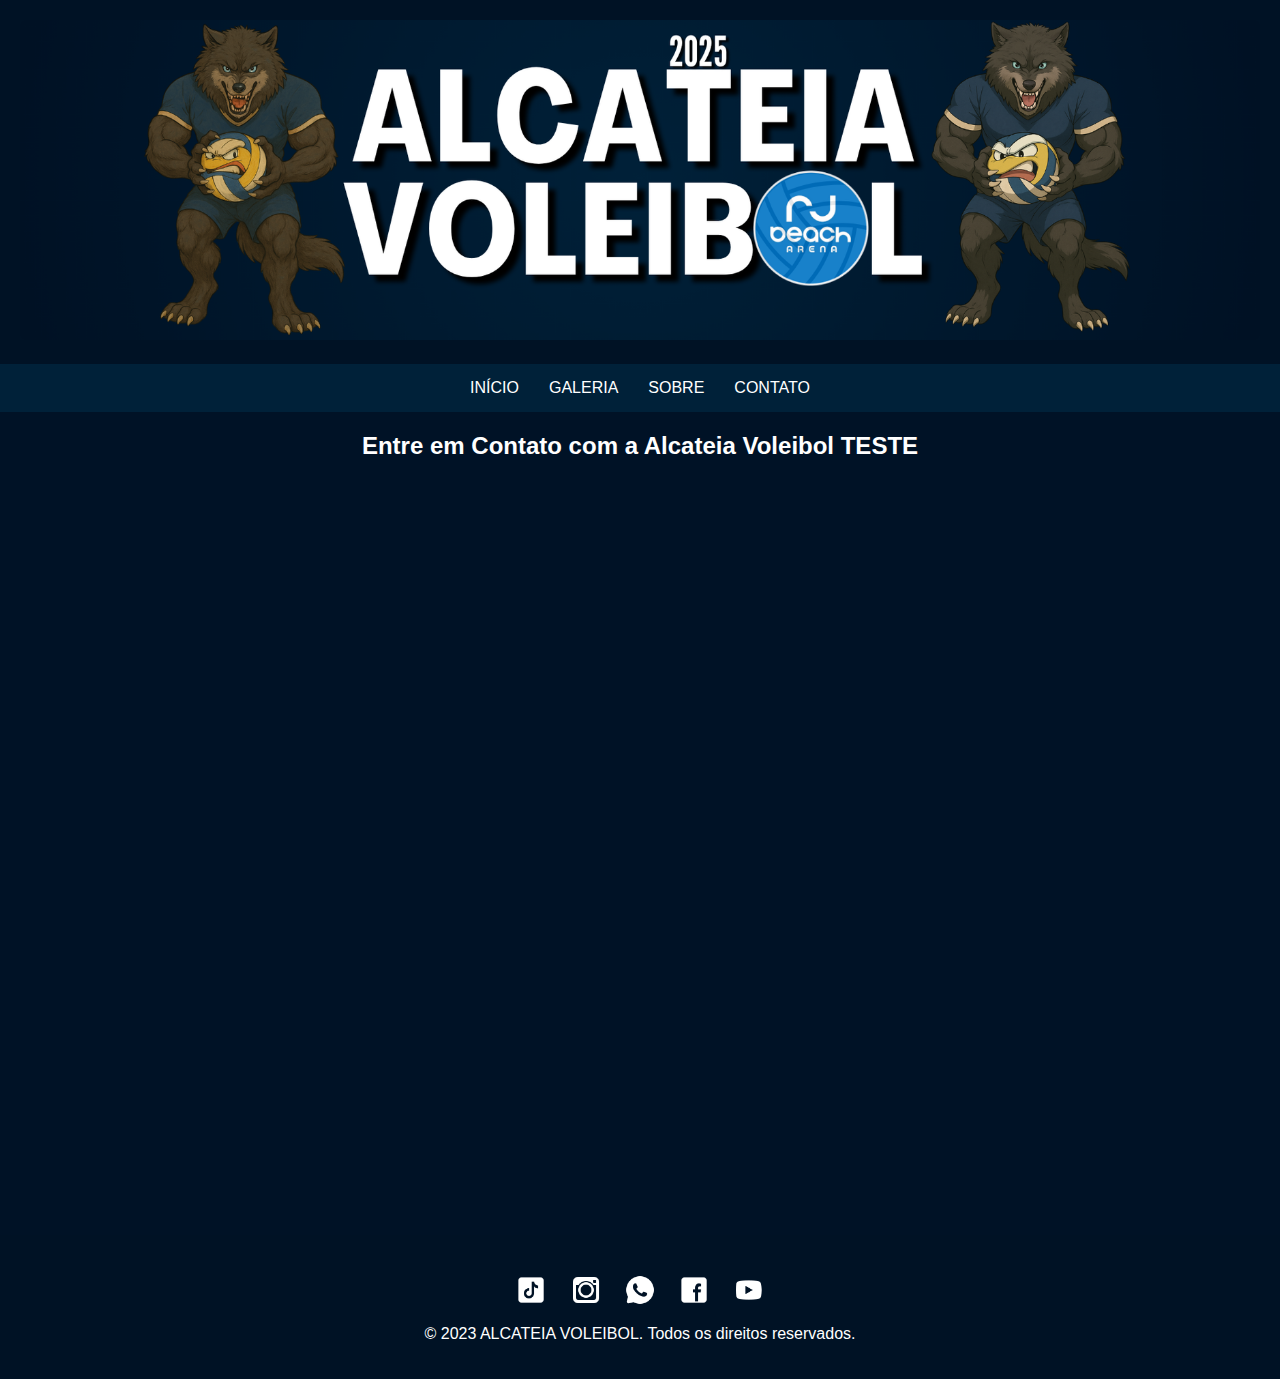
<file: contato.html>
<!DOCTYPE html>
<html lang="pt-br">
<head>
  <meta charset="UTF-8">
  <title>Contato | Alcateia Voleibol</title>
  <link rel="stylesheet" href="formulario.css">
  <link rel="stylesheet" href="style.css">
   <script>
    function updateCharCount() {
      const textarea = document.getElementById("mensagem");
      const counter = document.getElementById("charCount");
      const remaining = 600 - textarea.value.length;
      counter.textContent = `Restam ${remaining} caracteres`;
    }

    function toggleOutroCampo(select) {
      const outroInput = document.getElementById("outroInput");
      outroInput.style.display = select.value === "Outros" ? "block" : "none";
    }
  </script>
     <script>
	           document.querySelector("form").addEventListener("submit", function(event) {
        event.preventDefault();
        const form = this;
        const data = new FormData(form);
        fetch(form.action, {
          method: "POST",
          body: data,
          headers: {
            'Accept': 'application/json'
          }
        }).then(response => {
          if (response.ok) {
            document.getElementById("successMessage").style.display = "block";
            form.reset();
            updateCharCount();
            toggleOutroCampo({value: ""});
          }
        });
      });
    </script>
	   
	     
  
</head>
<body>
   <header>
     <img alt="Logo Alcateia Voleibol" src="imagens/banner.png" style="max-height: 100%";/>
   </header>
     <nav>
       <a href="index.html">INÍCIO</a>
       <a href="galeria.html">GALERIA</a>
       <a href="sobre.html">SOBRE</a>
       <a href="contato.html">CONTATO</a>
     </nav>
     <h2 class="blinking centered">Entre em Contato com a Alcateia Voleibol TESTE</h2>

    <form action="https://formsubmit.co/alcateiavoleibol2023@gmail.com" method="POST" class="fade-in">

   <!-- <input type="hidden" name="_cc" value="alcateiavoleibol2023@gmail.com">
    <input type="hidden" name="_next" value="https://alcateiavoleibol.github.io/alcateiavoleibol/obrigado.html">
    <input type="hidden" name="_captcha" value="false"> -->

    <label for="nome">Nome *</label>
    <input type="text" id="nome" name="Nome" required>

    <label for="telefone">Telefone *</label>
    <input type="tel" id="telefone" name="Telefone" required>

    <label for="email">E-mail *</label>
    <input type="email" id="email" name="Email" required>

    <label for="sexo">Sexo *</label>
    <select id="sexo" name="Sexo" required>
      <option value="">Selecione</option>
      <option value="Masculino">Masculino</option>
      <option value="Feminino">Feminino</option>
      <option value="Prefiro não informar">Prefiro não informar</option>
    </select>

    <label for="origem">Como conheceu a ALCATEIA VOLEIBOL?</label>
    <select id="origem" name="Como conheceu?" onchange="toggleOutroCampo(this)">
      <option value="">Selecione</option>
      <option value="Google">Google</option>
      <option value="Instagram">Instagram</option>
      <option value="TikTok">TikTok</option>
      <option value="YouTube">YouTube</option>
      <option value="Facebook">Facebook</option>
      <option value="Amigo/Colega">Amigo/Colega</option>
      <option value="Outros">Outros</option>
    </select>
    <input type="text" name="Outro (especifique)" id="outroInput" style="display:none;" placeholder="Especifique como conheceu">

    <label for="indicacao">Qual a probabilidade de você indicar a Alcateia para um amigo ou colega?</label>
    <div class="range-numbers">
      <span>0</span><span>1</span><span>2</span><span>3</span><span>4</span><span>5</span><span>6</span><span>7</span><span>8</span><span>9</span><span>10</span>
    </div>
    <div class="range-labels">
      <span>Nada provável</span>
      <span>Extremamente provável</span>
    </div>
    <input type="range" id="indicacao" name="Probabilidade de Indicação" min="0" max="10">

    <label for="mensagem">Mensagem (máx. 600 caracteres)</label>
    <textarea id="mensagem" name="Mensagem" maxlength="600" rows="5" oninput="updateCharCount()"></textarea>
    <div id="charCount">Restam 600 caracteres</div>

    <button type="submit">Enviar</button>
  
    <p id="successMessage" style="display:none; text-align:center; margin-top:20px; color:#00ff88;">
      Ticket gerado e mensagem enviada com sucesso. Obrigado!
    </p>
    </form>
  <!-- <script>
      document.querySelector("form").addEventListener("submit", function(event) {
        event.preventDefault();
        const form = this;
        const data = new FormData(form);
        fetch(form.action, {
          method: "POST",
          body: data,
          headers: {
            'Accept': 'application/json'
          }
        }).then(response => {
          if (response.ok) {
            document.getElementById("successMessage").style.display = "block";
            form.reset();
            updateCharCount();
            toggleOutroCampo({value: ""});
          }
        });
      });
    </script> -->
<footer>
  <div class="social-icons" style="text-align:center; margin-top: 20px;">
    <a href="https://www.tiktok.com/@alcateiavoleibol" target="_blank"><img alt="TikTok" src="imagens/tiktok.png" style="width:30px; margin: 0 10px;"/></a>
    <a href="https://www.instagram.com/alcateiavoleibol.oficial" target="_blank"><img alt="Instagram" src="imagens/instagram.png" style="width:30px; margin: 0 10px;"/></a>
    <a href="https://api.whatsapp.com/send?l=pt&phone=5521967248256" target="_blank"><img alt="WhatsApp" src="imagens/whatsapp.png" style="width:30px; margin: 0 10px;"/></a>
    <a href="https://alcateiavoleibol.github.io/alcateiavoleibol/" target="_blank"><img alt="Facebook" src="imagens/facebook.png" style="width:30px; margin: 0 10px;"/></a>
    <a href="https://www.youtube.com/@AlcateiaVoleibol" target="_blank"><img alt="YouTube" src="imagens/youtube.png" style="width:30px; margin: 0 10px;"/></a>
  </div>
   <p>&copy; 2023 ALCATEIA VOLEIBOL. Todos os direitos reservados.</p>
</footer>
</body>
</html>
</file>
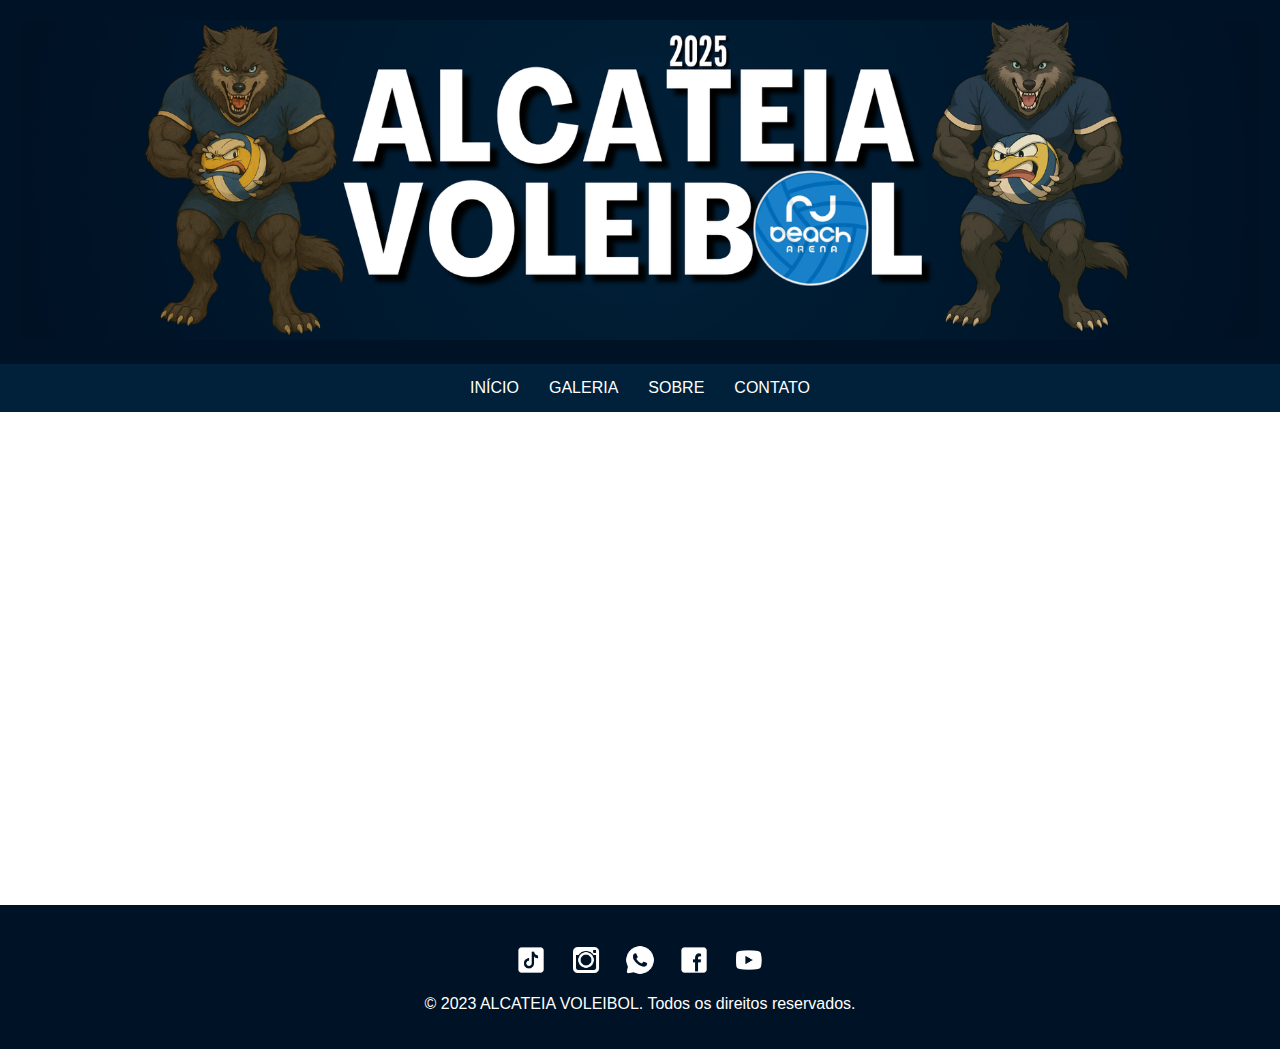
<file: contatoantigo.html>
<!DOCTYPE html>

<html lang="pt-BR">
<head>
<meta charset="utf-8"/>
<meta content="width=device-width, initial-scale=1.0" name="viewport"/>
<title>Contato - Alcateia Voleibol</title>
<link href="style.css" rel="stylesheet"/>
</head>
<body>
<header>
<img alt="Logo Alcateia Voleibol" src="imagens/banner.png" style="max-height: 100%";/>
</header>
<nav>
<a href="index.html">INÍCIO</a>
<a href="galeria.html">GALERIA</a>
<a href="sobre.html">SOBRE</a>
<a href="contato.html">CONTATO</a>
</nav>
<main class="fade-in">
<section class="about-section">
<h3 style="font-size:250%">COMUNICADO: CONTATO EM MANUTENÇÃO</h3>
<br>
<h2>
<div style="text-align:center;">
  <font size="5" color="#FFFFFF">
	
	Atualmente, nosso site e o acervo de <img alt="Instagram" src="imagens/google-photos.png" style="width:40px; margin: 0 10px;"/></a> Fotos | Vídeos <img alt="Instagram" src="imagens/youtube.png" style="width:40px; margin: 0 10px;"/></a> estão passando por uma fase de manutenção para melhorias significativas. Pedimos a sua paciência, pois em breve teremos novidades empolgantes para compartilhar. 
    
  </font>
</div>
<div style="text-align:left;">
  <font size="5" color="#FFFF00">
    <p>
      <br>&nbsp Agradecemos a compreensão.
      <br><br>&nbsp Att., Equipe Alcateia <br><br>
    </p>
  </font>
</div>
</h2>
</section>
</main>

<footer>
  <div class="social-icons" style="text-align:center; margin-top: 20px;">
    <a href="https://www.tiktok.com/@alcateiavoleibol" target="_blank"><img alt="TikTok" src="imagens/tiktok.png" style="width:30px; margin: 0 10px;"/></a>
    <a href="https://www.instagram.com/alcateiavoleibol.oficial" target="_blank"><img alt="Instagram" src="imagens/instagram.png" style="width:30px; margin: 0 10px;"/></a>
    <a href="https://wa.me/21967248256" target="_blank"><img alt="WhatsApp" src="imagens/whatsapp.png" style="width:30px; margin: 0 10px;"/></a>
    <a href="https://alcateiavoleibol.github.io/alcateiavoleibol/" target="_blank"><img alt="Facebook" src="imagens/facebook.png" style="width:30px; margin: 0 10px;"/></a>
    <a href="https://www.youtube.com/@AlcateiaVoleibol" target="_blank"><img alt="YouTube" src="imagens/youtube.png" style="width:30px; margin: 0 10px;"/></a>
  </div>
   <p>&copy; 2023 ALCATEIA VOLEIBOL. Todos os direitos reservados.</p>
</footer>
</body>
</html>
</file>
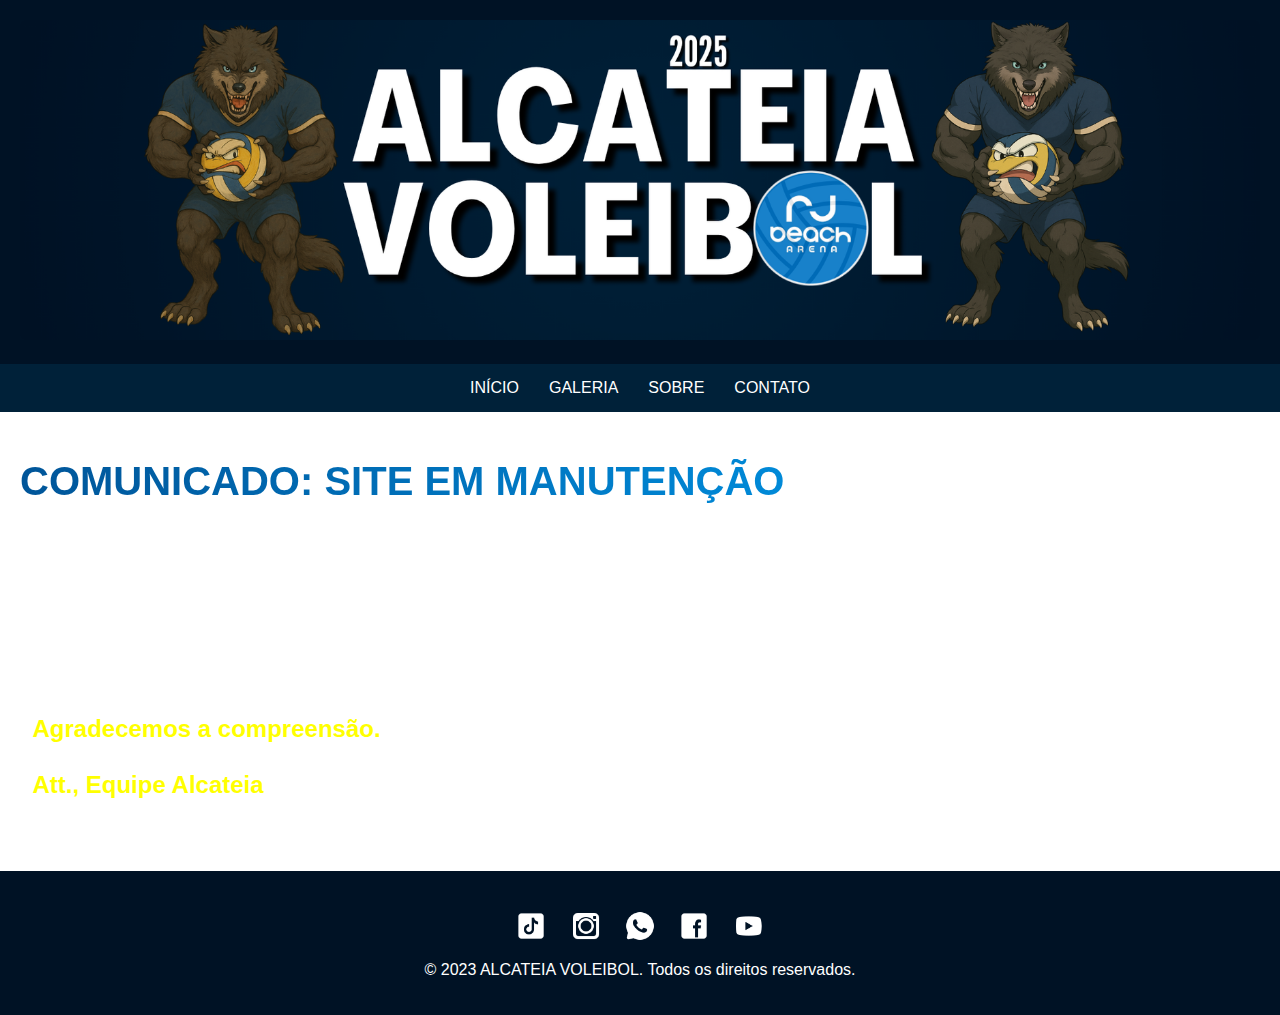
<file: sobre.html>
<!DOCTYPE html>

<html lang="pt-BR">
<head>
<meta charset="utf-8"/>
<meta content="width=device-width, initial-scale=1.0" name="viewport"/>
<title>Sobre - Alcateia Voleibol</title>
<link href="style.css" rel="stylesheet"/>
</head>
<body>
<header>
<img alt="Logo Alcateia Voleibol" src="imagens/banner.png" style="max-height: 100%";/>
</header>
<nav>
<a href="index.html">INÍCIO</a>
<a href="galeria.html">GALERIA</a>
<a href="sobre.html">SOBRE</a>
<a href="contato.html">CONTATO</a>
</nav>

<main>
<section class="about-section">
<h1 style="font-size:250%">COMUNICADO: SITE EM MANUTENÇÃO</h1>
<br>
<h2>
<div style="text-align:center;">
  <font size="5" color="#FFFFFF">
	
	Atualmente, nosso site e o acervo de <img alt="Instagram" src="imagens/google-photos.png" style="width:40px; margin: 0 10px;"/></a> Fotos | Vídeos <img alt="Instagram" src="imagens/youtube.png" style="width:40px; margin: 0 10px;"/></a> estão passando por uma fase de manutenção para melhorias significativas. Pedimos a sua paciência, pois em breve teremos novidades empolgantes para compartilhar. 
    
  </font>
</div>
<div style="text-align:left;">
  <font size="5" color="#FFFF00">
    <p>
      <br>&nbsp Agradecemos a compreensão.
      <br><br>&nbsp Att., Equipe Alcateia <br><br>
    </p>
  </font>
</div>
</h2>
</section>
</main>

<footer>
<div class="social-icons" style="text-align:center; margin-top: 20px;">
<a href="https://www.tiktok.com" target="_blank"><img alt="TikTok" src="imagens/tiktok.png" style="width:30px; margin: 0 10px;"/></a>
<a href="https://www.instagram.com" target="_blank"><img alt="Instagram" src="imagens/instagram.png" style="width:30px; margin: 0 10px;"/></a>
<a href="https://wa.me/" target="_blank"><img alt="WhatsApp" src="imagens/whatsapp.png" style="width:30px; margin: 0 10px;"/></a>
<a href="https://www.facebook.com" target="_blank"><img alt="Facebook" src="imagens/facebook.png" style="width:30px; margin: 0 10px;"/></a>
<a href="https://www.youtube.com" target="_blank"><img alt="YouTube" src="imagens/youtube.png" style="width:30px; margin: 0 10px;"/></a>
</div>
   <p>&copy; 2023 ALCATEIA VOLEIBOL. Todos os direitos reservados.</p>
</footer>
</body>
</html>
</file>
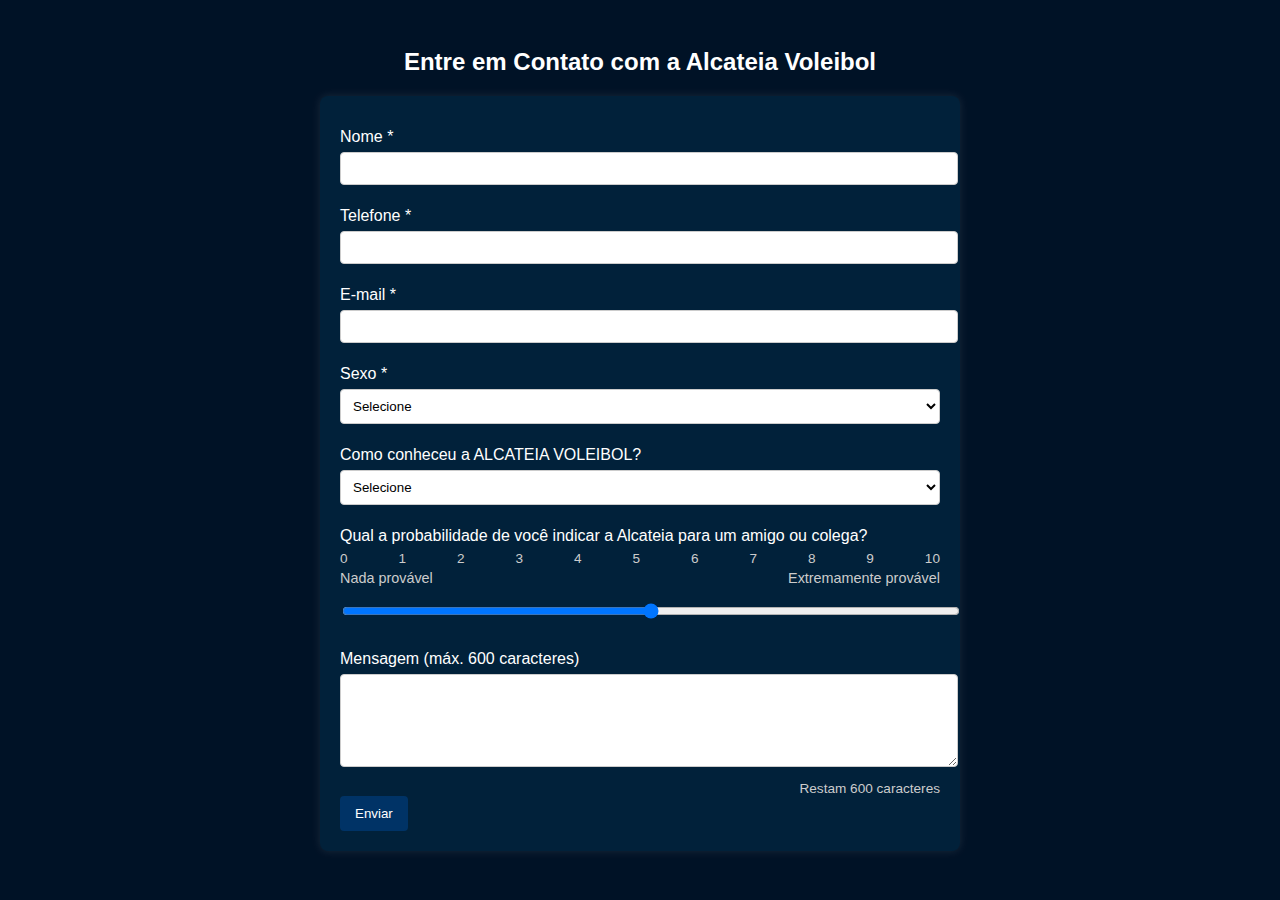
<file: contatot/contato.html>
<!DOCTYPE html>
<html lang="pt-br">
<head>
  <meta charset="UTF-8">
  <title>Contato | Alcateia Voleibol</title>
  <link rel="stylesheet" href="formulario.css">
  <script>
    function updateCharCount() {
      const textarea = document.getElementById("mensagem");
      const counter = document.getElementById("charCount");
      const remaining = 600 - textarea.value.length;
      counter.textContent = `Restam ${remaining} caracteres`;
    }

    function toggleOutroCampo(select) {
      const outroInput = document.getElementById("outroInput");
      outroInput.style.display = select.value === "Outros" ? "block" : "none";
    }
  </script>
</head>
<body>

  <h2 class="blinking centered">Entre em Contato com a Alcateia Voleibol</h2>

  <form action="https://formsubmit.co/alcateiavoleibol@outlook.com.br" method="POST" class="fade-in">

    <input type="hidden" name="_cc" value="alcateiavoleibol2023@gmail.com">
    <input type="hidden" name="_next" value="https://alcateiavoleibol.github.io/alcateiavoleibol/obrigado.html">
    <input type="hidden" name="_captcha" value="false">

    <label for="nome">Nome *</label>
    <input type="text" id="nome" name="Nome" required>

    <label for="telefone">Telefone *</label>
    <input type="tel" id="telefone" name="Telefone" required>

    <label for="email">E-mail *</label>
    <input type="email" id="email" name="Email" required>

    <label for="sexo">Sexo *</label>
    <select id="sexo" name="Sexo" required>
      <option value="">Selecione</option>
      <option value="Masculino">Masculino</option>
      <option value="Feminino">Feminino</option>
      <option value="Prefiro não informar">Prefiro não informar</option>
    </select>

    <label for="origem">Como conheceu a ALCATEIA VOLEIBOL?</label>
    <select id="origem" name="Como conheceu?" onchange="toggleOutroCampo(this)">
      <option value="">Selecione</option>
      <option value="Google">Google</option>
      <option value="Instagram">Instagram</option>
      <option value="TikTok">TikTok</option>
      <option value="YouTube">YouTube</option>
      <option value="Facebook">Facebook</option>
      <option value="Amigo/Colega">Amigo/Colega</option>
      <option value="Outros">Outros</option>
    </select>
    <input type="text" name="Outro (especifique)" id="outroInput" style="display:none;" placeholder="Especifique como conheceu">

    <label for="indicacao">Qual a probabilidade de você indicar a Alcateia para um amigo ou colega?</label>
    <div class="range-numbers">
      <span>0</span><span>1</span><span>2</span><span>3</span><span>4</span><span>5</span><span>6</span><span>7</span><span>8</span><span>9</span><span>10</span>
    </div>
    <div class="range-labels">
      <span>Nada provável</span>
      <span>Extremamente provável</span>
    </div>
    <input type="range" id="indicacao" name="Probabilidade de Indicação" min="0" max="10">

    <label for="mensagem">Mensagem (máx. 600 caracteres)</label>
    <textarea id="mensagem" name="Mensagem" maxlength="600" rows="5" oninput="updateCharCount()"></textarea>
    <div id="charCount">Restam 600 caracteres</div>

    <button type="submit">Enviar</button>
  </form>

</body>
</html>
</file>
<file: formulario.css>
body {
  font-family: Arial, sans-serif;
  padding: 20px;
  background: #001226;
  color: #fff;
}

.centered {
  text-align: center;
}

form {
  background: #01213a;
  padding: 20px;
  border-radius: 8px;
  max-width: 600px;
  margin: auto;
  box-shadow: 0 0 10px rgba(255,255,255,0.1);
  animation: slideUp 0.8s ease;
}

label {
  display: block;
  margin: 12px 0 6px;
}

input, select, textarea {
  width: 100%;
  padding: 8px;
  margin-bottom: 10px;
  border-radius: 4px;
  border: 1px solid #ccc;
  background: #fff;
  color: #000;
}

input[type="range"] {
  width: 100%;
}

.range-numbers {
  display: flex;
  justify-content: space-between;
  font-size: 0.85em;
  margin-bottom: 4px;
  color: #ccc;
}

.range-labels {
  display: flex;
  justify-content: space-between;
  font-size: 0.9em;
  margin-bottom: 6px;
  color: #ccc;
}

#charCount {
  text-align: right;
  font-size: 0.85em;
  color: #ccc;
}

button {
  background: #003366;
  color: white;
  padding: 10px 15px;
  border: none;
  border-radius: 4px;
  cursor: pointer;
  transition: background 0.3s ease;
}

button:hover {
  background: #0055aa;
}

.fade-in {
  animation: fadeIn 1.2s ease-in;
}

.blinking {
  animation: blinkingText 1.5s infinite;
}

@keyframes fadeIn {
  from { opacity: 0; }
  to { opacity: 1; }
}

@keyframes slideUp {
  from { transform: translateY(30px); opacity: 0; }
  to { transform: translateY(0); opacity: 1; }
}

@keyframes blinkingText {
  0% { opacity: 1; }
  50% { opacity: 0.2; }
  100% { opacity: 1; }
}
</file>
<file: style.css>
body {
  font-family: Arial, sans-serif;
  margin: 0;
  padding: 0;
  overflow-x: hidden;
}

header, footer {
  background-color: #001225;
  color: white;
  text-align: center;
  padding: 20px;
}

header img {
  max-width: 100%;
  height: auto;
}

nav {
  background-color: #002139;
  display: flex;
  justify-content: center;
  flex-wrap: wrap;
}

nav a {
  color: white;
  padding: 15px;
  text-decoration: none;
  transition: background-color 0.3s ease;
}

nav a:hover {
  background-color: #005599;
}

main {
  padding: 20px;
}

main h1 {
  font-size: 1.5rem;
  background: linear-gradient(to right, #005599, #00aaff);
  -webkit-background-clip: text;
  color: transparent;
  margin-bottom: 20px;
}

img {
  max-width: 100%;
  height: auto;
  border-radius: 8px;
}

@media (max-width: 768px) {
  nav {
    flex-direction: column;
  }

  main h1 {
    font-size: 2rem;
  }

  main p, main li {
    font-size: 1rem;
  }
}

/* Animação de fade-in ao rolar */
.fade-in {
  opacity: 0;
  transform: translateY(20px);
  animation: fadeInUp 0.8s forwards;
  }

.slide-container { 
  max-width: 100%; 
  position: relative; 
  overflow: hidden;
  margin-bottom: 30px; 
  }
  
.slide img { 
  width: 100%;
  display: none;
  }
  
.slide img.active {
  display: block;
  }
  
.games-section, .about-section, .contact-section {
  margin-bottom: 0px;
  }

@keyframes fadeInUp {
  to {
    opacity: 1;
    transform: translateY(0);
  }
}
</file>
<file: contatot/formulario.css>
body {
  font-family: Arial, sans-serif;
  padding: 20px;
  background: #001226;
  color: #fff;
}

.centered {
  text-align: center;
}

form {
  background: #01213a;
  padding: 20px;
  border-radius: 8px;
  max-width: 600px;
  margin: auto;
  box-shadow: 0 0 10px rgba(255,255,255,0.1);
  animation: slideUp 0.8s ease;
}

label {
  display: block;
  margin: 12px 0 6px;
}

input, select, textarea {
  width: 100%;
  padding: 8px;
  margin-bottom: 10px;
  border-radius: 4px;
  border: 1px solid #ccc;
  background: #fff;
  color: #000;
}

input[type="range"] {
  width: 100%;
}

.range-numbers {
  display: flex;
  justify-content: space-between;
  font-size: 0.85em;
  margin-bottom: 4px;
  color: #ccc;
}

.range-labels {
  display: flex;
  justify-content: space-between;
  font-size: 0.9em;
  margin-bottom: 6px;
  color: #ccc;
}

#charCount {
  text-align: right;
  font-size: 0.85em;
  color: #ccc;
}

button {
  background: #003366;
  color: white;
  padding: 10px 15px;
  border: none;
  border-radius: 4px;
  cursor: pointer;
  transition: background 0.3s ease;
}

button:hover {
  background: #0055aa;
}

.fade-in {
  animation: fadeIn 1.2s ease-in;
}

.blinking {
  animation: blinkingText 1.5s infinite;
}

@keyframes fadeIn {
  from { opacity: 0; }
  to { opacity: 1; }
}

@keyframes slideUp {
  from { transform: translateY(30px); opacity: 0; }
  to { transform: translateY(0); opacity: 1; }
}

@keyframes blinkingText {
  0% { opacity: 1; }
  50% { opacity: 0.2; }
  100% { opacity: 1; }
}
</file>
